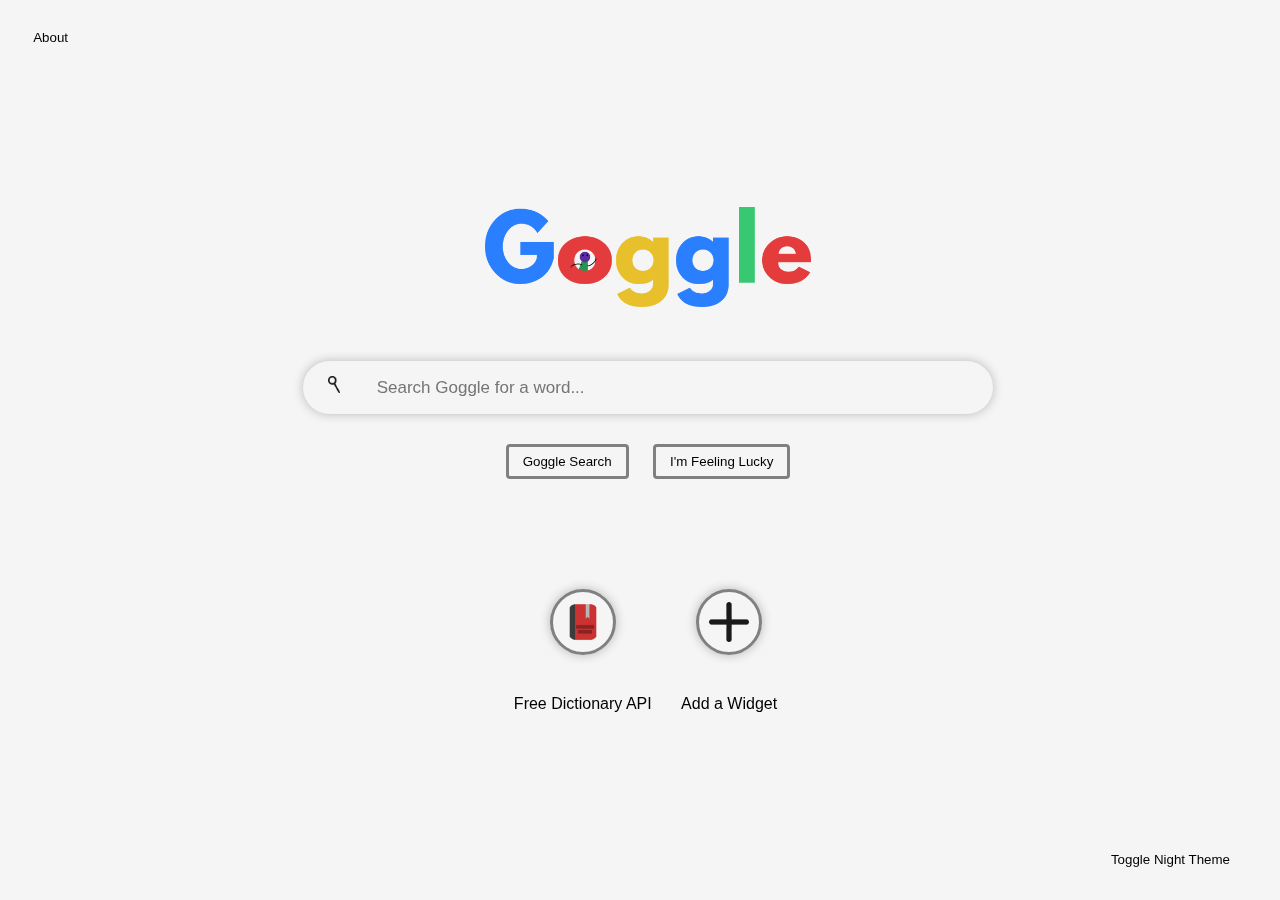
<file: index.html>
<!DOCTYPE html>
<html>
    <head>
        <title>Goggle</title>
        <link rel="stylesheet" href="style.css">
    </head>
    <body>
        <div id="about_modal" class="modal">
            <div class="modal_content floating_box center">
                <img src="imgs/plus.png" class="close_btn" id="about_close_btn">
                <h1>About</h1>
                <p>This is Goggle, a spoof of the website <a href="https://www.google.com">Google</a>. This is merely for fun, and I am not in any way claiming to be Google.</p>
                <p>
                    I used the following resources to power this website:
                    <br>
                    <a href="https://dictionaryapi.dev">dictionaryapi.dev</a>: Get word defintions</li>
                    <br>
                    <a href="https://random-word-api.herokuapp.com">random-word-api.herokuapp.com</a>: Get random word</li>
                    <br>
                    I thank each of those websites for their services.
                </p>
            </div>
        </div>
        <div id="result_modal" class="modal">
            <div class="modal_content floating_box center">
                <img src="imgs/plus.png" class="close_btn" id="result_close_btn">
                <img src="imgs/logo.png" class="logo">
                <h1 id="result_title"></h1>
                <p id="result"></p>
                <br>
                <hr>
                <p>All defintions provided by <a href="https://dictionaryapi.dev/">dictionaryapi.dev</a>. <b>Many</b> thanks!</p>
            </div>
        </div>
        <div id="widget_modal" class="modal">
            <div class="modal_content floating_box center">
                <img src="imgs/plus.png" class="close_btn" id="widget_close_btn">
                <h1>Add a Widget</h1>
                <form id="widget_form" autocomplete="off">
                    <label>Widget URL:</label>
                    <input type="url" id="widget_url" placeholder="Widget URL" required>
                    <br>
                    <label>Widget Title:</label>
                    <input type="text" id="widget_title" placeholder="Widget Title" required>
                    <br>
                    <input type="submit" value="Add Widget">
                </form>
            </div>
        </div>
        <div id="header">
            <button id="about_btn">About</button>
        </div>
        <div class="center">
            <img src="imgs/logo.png" class="logo">
            <div id="search_bar">
                <form autocomplete="off" id="search_form">
                    <img src="imgs/search.png" id="search_icon">
                    <input id="search_field" type="text" placeholder="Search Goggle for a word...">
                </form>
            </div>
            <div id="button_bar">
                <button id="submit_query" class="btn" title="Search with Goggle">Goggle Search</button>
                <button id="random_word" class="btn" title="Random Word">I'm Feeling Lucky</button>
            </div>
            <div id="widgets_container">
                <div title="Free Dictiory API">
                    <a href="https://dictionaryapi.dev">
                        <img src="imgs/book.png">
                        <p>Free Dictionary API</p>
                    </a>
                </div>

                <div title="Add a Widget" id="final_widget">
                    <a id="add_widget">
                        <img src="imgs/plus.png">
												<p>Add a Widget</p>
                    </a>
                </div>
            </div>
        </div>
        <div id="footer">
            <button id="night_btn">Toggle Night Theme</button>
        </div>
        <script src="waiting.js"></script>
        <script src="modal.js"></script>
        <script src="results.js"></script>
        <script src="night.js"></script>
        <script src="widgets.js"></script>
        <script src="buttons.js"></script>
    </body>
</html>
</file>
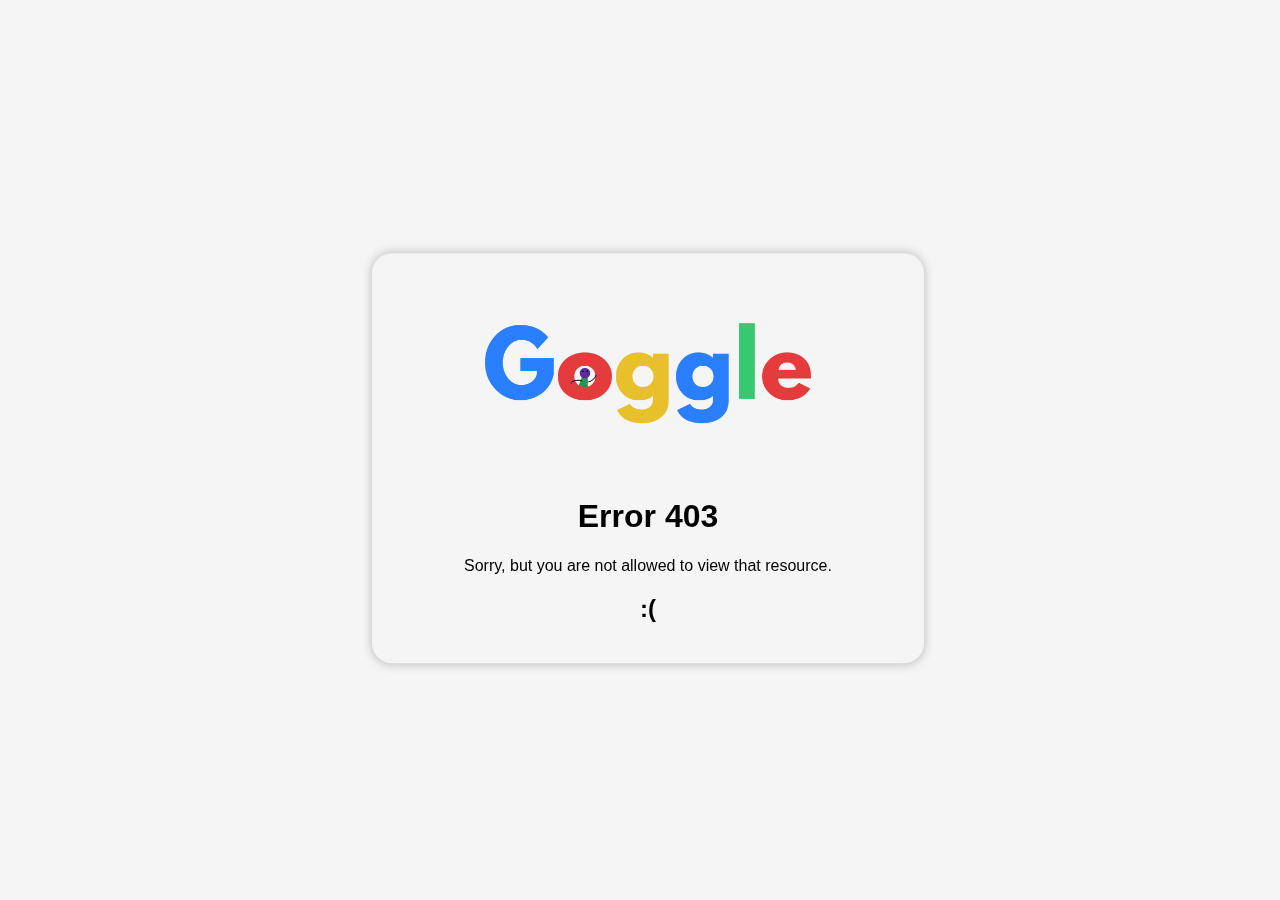
<file: error403.html>
<!DOCTYPE html>
<html>
    <head>
        <title>Error 403</title>
        <link rel="stylesheet" href="/style.css">
    </head>
    <body>
        <div class="floating_box center">
            <a href="/">
                <img src="/imgs/logo.png" class="logo">
            </a>
            <h1>Error 403</h1>
            <p>
                Sorry, but you are not allowed to view that resource.
            </p>
            <h2>:(</h2>
        </div>
        <script src="/night.js"></script>
    </body>
</html>
</file>
<file: style.css>
:root {
    --background-color: whitesmoke;
    --shadow-color: #c2c2c2;
    --maintext-color: black;
    --search-color: grey;
}

body {
    font-family: 'Segoe UI', Tahoma, Geneva, Verdana, sans-serif;
    background: var(--background-color);
    position: fixed;
    width: 100%;
    height: 100%;
}

a {
    text-decoration: none;
    color: #d1325d;
}

.center {
    position: relative;
    top: 50%;
    transform: translateY(-50%);
    max-height: 90%;
    margin: auto;
    text-align: center;
}

.floating_box {
    width: 40%;
    padding: 20px;
    box-shadow: 0px 0px 10px 1px var(--shadow-color);
    border-radius: 20px;
    color: var(--maintext-color);
}

.close_btn {
    transform: rotate(45deg);
    width: 20px;
    float: right;
}

.close_btn:hover {
    cursor: pointer;
}

.logo {
    height: 100px;
    margin: 50px;
}

/*
Search bar:
*/
#search_icon {
    height: 17px;
    margin-right: 30px;
}

#search_bar {
    width: 50%;
    margin: auto;
    padding: 15px;
    padding-left: 25px;
    padding-right: 25px;
    text-align: left;
    box-shadow: 0px 0px 10px 1px var(--shadow-color);
    border-radius: 50px;
}

#search_field {
    outline: none;
    border: none;
    color: var(--search-color);
    font-size: 17px;
    width: 90%;
    background: none;
}

/*
Widgets
*/

#widgets_container {
    width: 40%;
    padding: 20px;
    margin: 50px auto;
}

#widgets_container div {
    display: inline-block;
    margin: 10px;
}

#widgets_container div:hover {
    cursor: pointer;
}

#widgets_container div img {
    width: 40px;
    box-shadow: 0px 0px 10px 1px var(--shadow-color);
    padding: 10px;
    border: 3px solid var(--search-color);
    border-radius: 50px;
    margin: 20px;
    transition: margin 0.2s, width 0.2s, transform 0.9s ease-in-out;
}

#widgets_container div img:hover {
    width: 50px;
    margin: 15px;
    transform: rotate(360deg);
}

#widgets_container div a {
    color: var(--maintext-color);
    text-decoration: none;
}

/*
results.html styling
*/

.word {
    font-family: 'Courier New', Courier, monospace;
}

/*
About modal:
*/

.modal {
    display: none;
    position: fixed;
    z-index: 2;
    left: 0;
    top: 0;
    width: 100%;
    height: 100%;
    background-color: rgb(0,0,0); /* fallback color */
    background-color: rgba(0, 0, 0, 0.4);
}

.modal_content {
    background: var(--background-color);
    position: relative;
    animation-name: animatetop;
    animation-duration: 0.4s;
    overflow: auto;
}

#result {
    overflow-wrap: anywhere;
    max-height: 80%;
}

#about_btn {
    border: none;
    background: transparent;
    color: var(--maintext-color);
}

#about_btn:hover {
    text-decoration: underline;
    cursor: pointer;
}

@keyframes animatetop {
    from {top: -300px; opacity: 0}
    to {top: 0; opacity: 1}
}

#night_btn {
    border: none;
    background: transparent;
    color: var(--maintext-color);
    float: right;
    margin: 20px;
}

#night_btn:hover {
    text-decoration: underline;
    cursor: pointer;
}

#header {
    position: absolute;
    top: 0px;
    left: 0px;
    width: 97%;
    padding: 20px;
    padding-left: 1.5%;
    padding-right: 1.5%;
}

#footer {
    position: absolute;
    bottom: 0px;
    width: 95%;
    left: 0px;
    padding: 20px;
    padding-left: 2.5%;
    padding-right: 2.5%;
}

#widget_form input {
    background: none;
    border: none;
    border-bottom: 3px solid var(--maintext-color);
    outline: none;
    color: var(--maintext-color);
    padding: 8px;
    margin: 5px;
    width: 60%;
}

#widget_form input[type="submit"] {
    border: 3px solid var(--maintext-color);
    margin: 18px auto;
    border-radius: 3px;
}

#widget_form input[type="submit"]:hover {
    background-color: var(--shadow-color);
}

/*
Buttons beneath the search bar:
*/

#button_bar {
    margin: 20px;
}


.btn {
    margin: 10px;
    padding: 14px;
    padding-top: 7px;
    padding-bottom: 7px;
    background: none;
    color: var(--maintext-color);
    border: 3px solid var(--search-color);
    border-radius: 4px;
}

.btn:hover {
    box-shadow: 0px 0px 10px 1px var(--shadow-color);
    text-decoration: underline;
    cursor: pointer;
}

.loader {
    display: inherit;
    width: 75px;
    height: 75px;
    border-radius: 50%;
    border: 20px solid transparent;
    border-bottom: 20px solid dodgerblue;
    animation: 1.5s linear infinite spin;
    margin: auto;
}

@keyframes spin {
    from {transform: rotate(0deg);}
    to {transform: rotate(360deg);}
}
</file>
